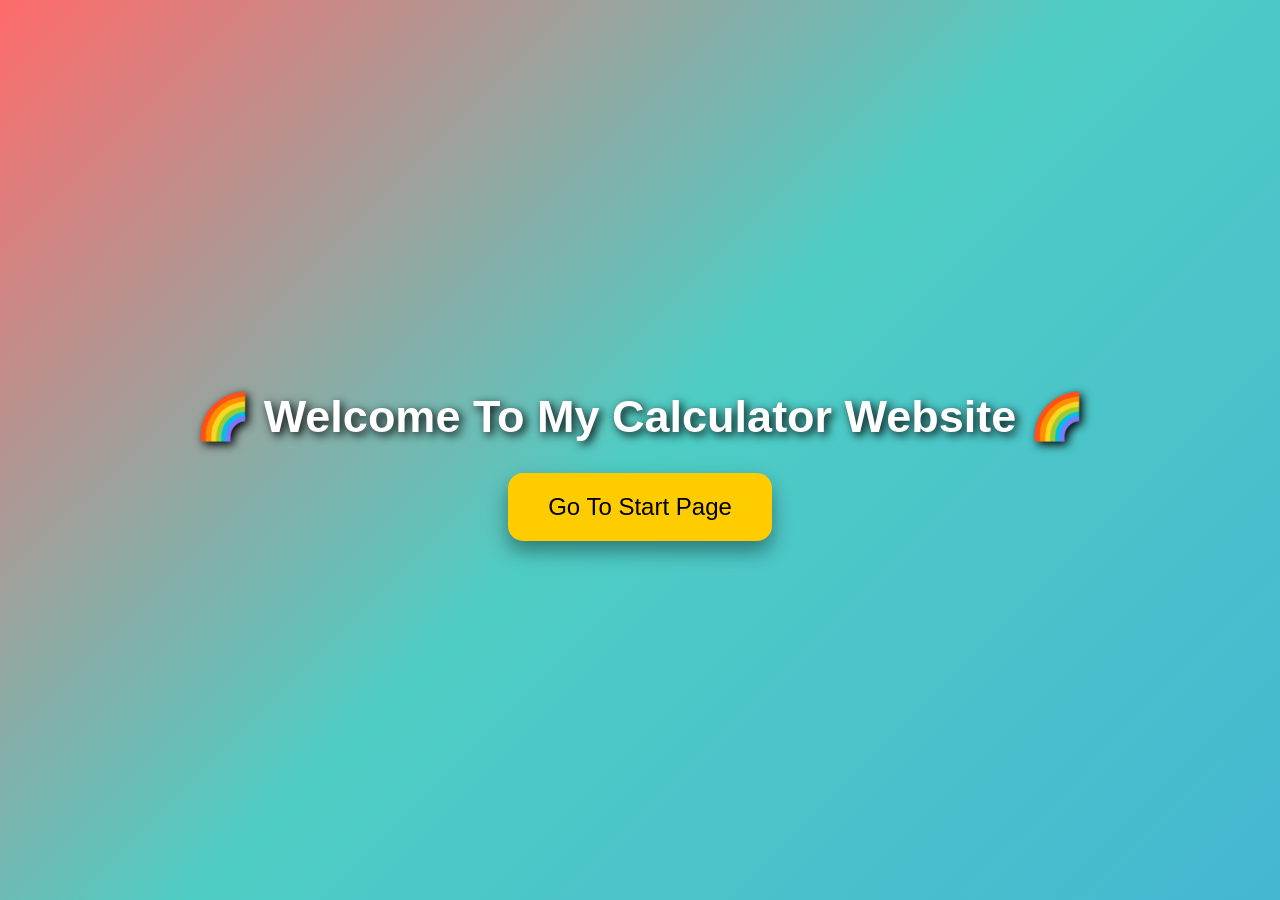
<file: index.html>
<!DOCTYPE html>
<html>
<head>
<title>Calculator Website</title>
<link rel="stylesheet" href="style.css">
</head>

<body class="home">

<div class="container">

<h1>🌈 Welcome To My Calculator Website 🌈</h1>

<a href="start.html">
<button class="big-btn">
Go To Start Page
</button>
</a>

</div>

</body>
</html>
</file>
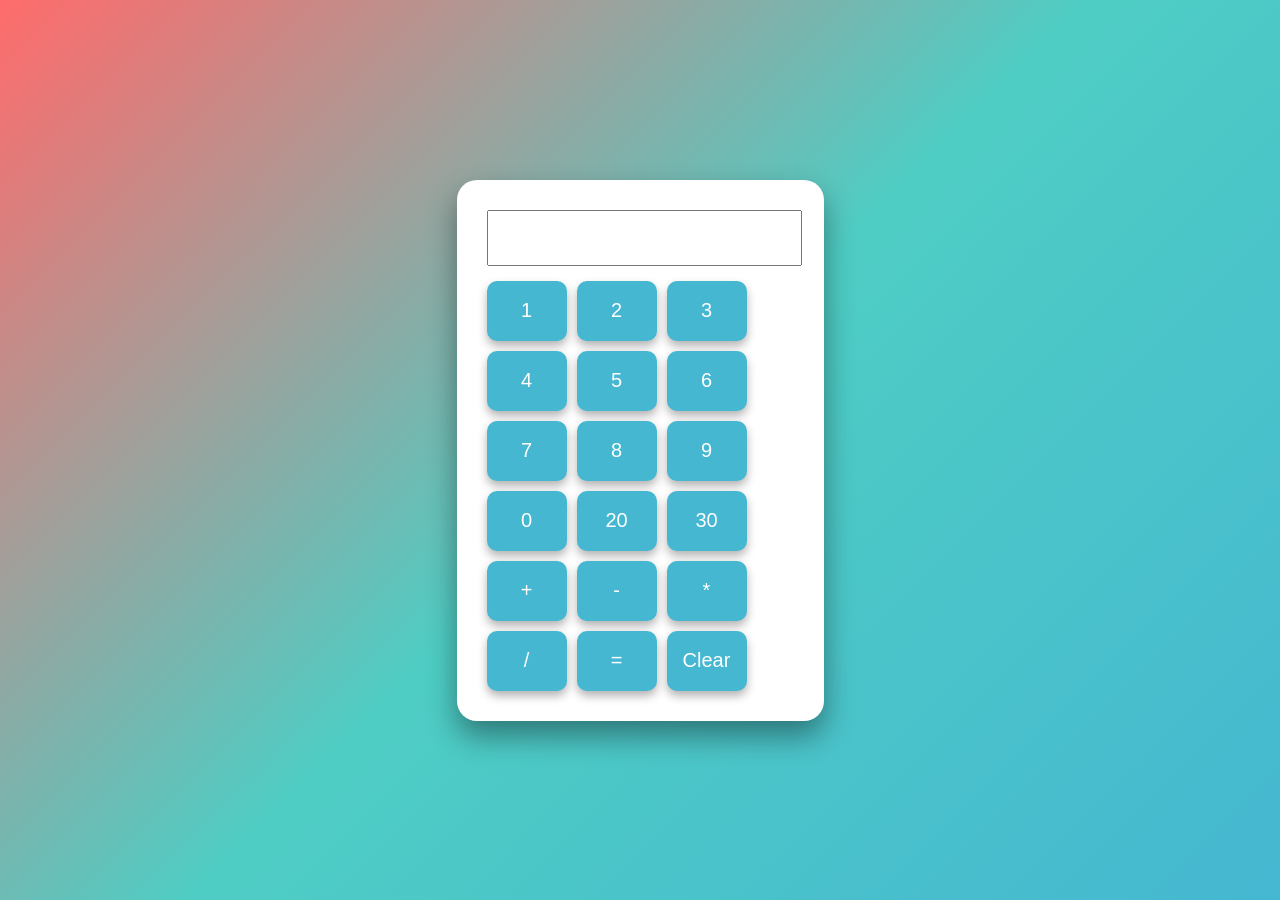
<file: calculator.html>
<!DOCTYPE html>
<html>
<head>
<title>Calculator</title>
<link rel="stylesheet" href="style.css">
</head>

<body>

<div class="calculator">

<input type="text" id="result" readonly>

<div class="buttons">

<button onclick="appendValue('1')">1</button>
<button onclick="appendValue('2')">2</button>
<button onclick="appendValue('3')">3</button>

<button onclick="appendValue('4')">4</button>
<button onclick="appendValue('5')">5</button>
<button onclick="appendValue('6')">6</button>

<button onclick="appendValue('7')">7</button>
<button onclick="appendValue('8')">8</button>
<button onclick="appendValue('9')">9</button>

<button onclick="appendValue('0')">0</button>

<button onclick="appendValue('20')">20</button>
<button onclick="appendValue('30')">30</button>

<button onclick="appendValue('+')">+</button>
<button onclick="appendValue('-')">-</button>
<button onclick="appendValue('*')">*</button>
<button onclick="appendValue('/')">/</button>

<button onclick="calculate()">=</button>

<button onclick="clearResult()">Clear</button>

</div>

</div>

<script src="script.js"></script>

</body>
</html>
</file>
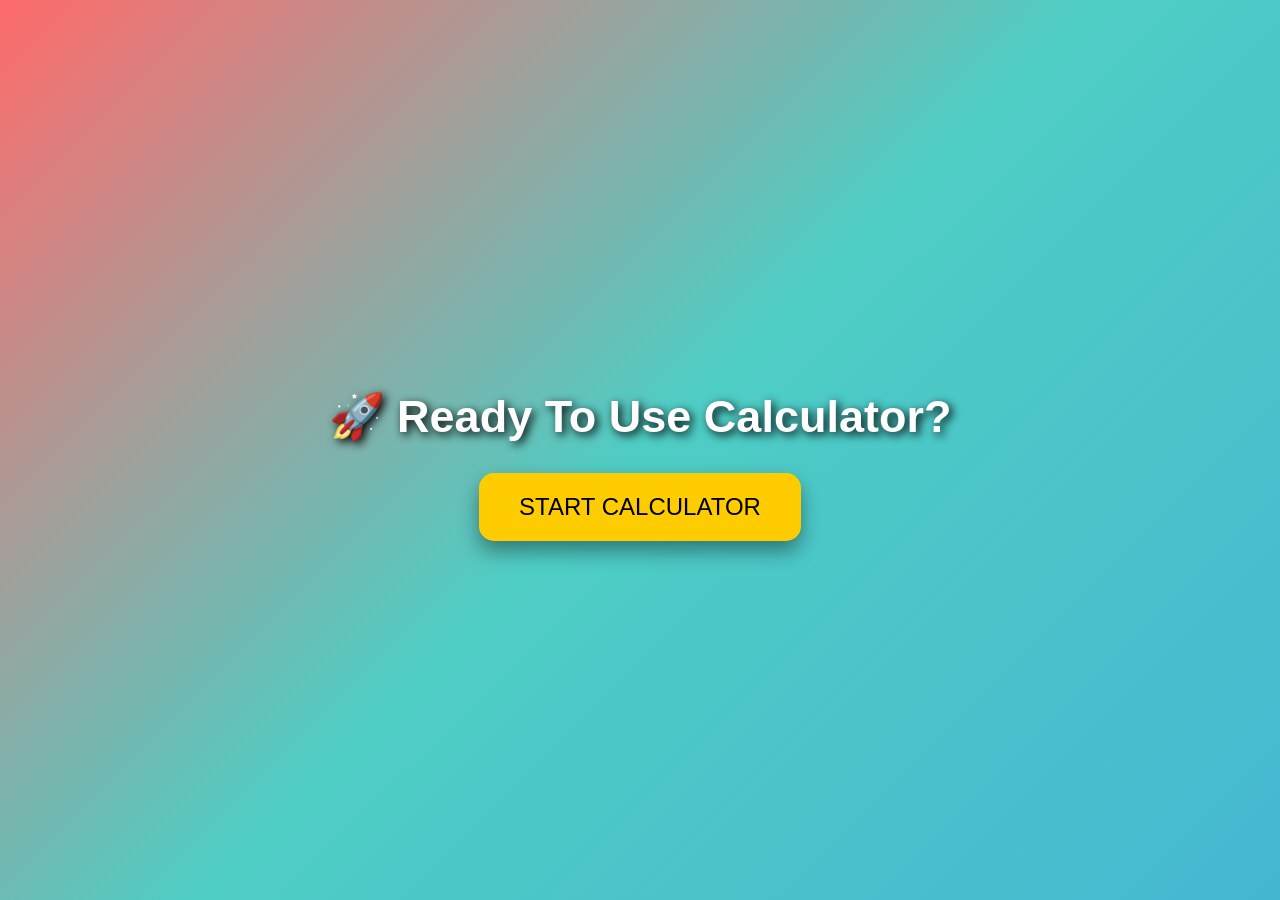
<file: start.html>
<!DOCTYPE html>
<html>
<head>
<title>Start Calculator</title>
<link rel="stylesheet" href="style.css">
</head>

<body class="start-page">

<div class="container">

<h1>🚀 Ready To Use Calculator?</h1>

<a href="calculator.html">
<button class="start-btn">
START CALCULATOR
</button>
</a>

</div>

</body>
</html>
</file>
<file: style.css>
body{
margin:0;
padding:0;
font-family:Arial;
background:linear-gradient(135deg,#ff6b6b,#4ecdc4,#45b7d1);
height:100vh;
display:flex;
justify-content:center;
align-items:center;
}

.container{
text-align:center;
color:white;
}

h1{
font-size:45px;
text-shadow:3px 3px 10px black;
}

.big-btn,
.start-btn{
padding:20px 40px;
font-size:24px;
border:none;
border-radius:15px;
cursor:pointer;
background:#ffcc00;
box-shadow:0 10px 20px rgba(0,0,0,0.4);
transition:0.3s;
}

.big-btn:hover,
.start-btn:hover{
transform:translateY(-5px);
}

.calculator{
background:white;
padding:30px;
border-radius:20px;
box-shadow:0 15px 30px rgba(0,0,0,0.4);
}

#result{
width:100%;
height:50px;
font-size:24px;
margin-bottom:15px;
}

.buttons{
display:grid;
grid-template-columns:repeat(3,80px);
gap:10px;
}

.buttons button{
height:60px;
font-size:20px;
border:none;
border-radius:10px;
background:#45b7d1;
color:white;
cursor:pointer;
box-shadow:0 5px 10px rgba(0,0,0,0.3);
}

.buttons button:hover{
transform:scale(1.05);
}
</file>
